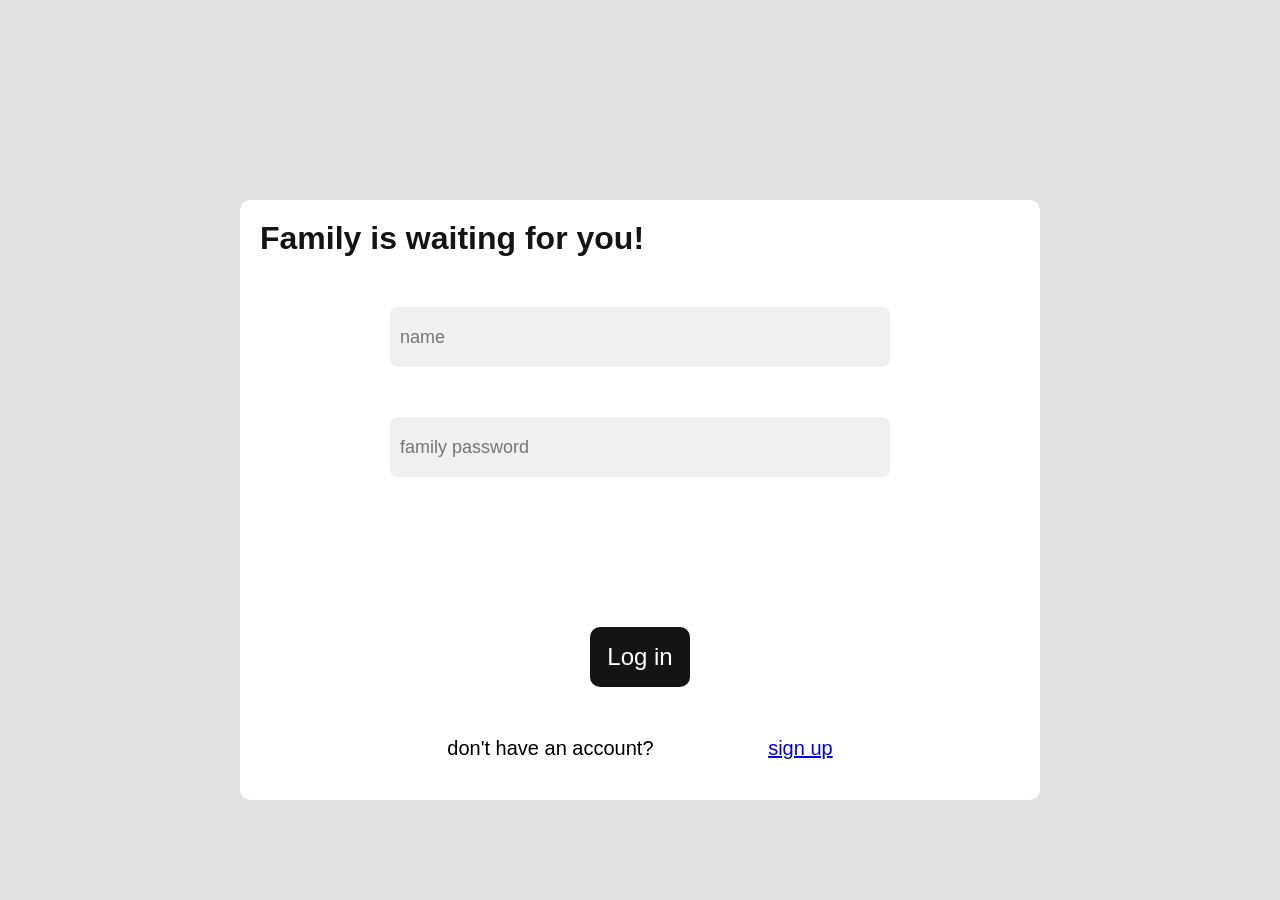
<file: Corleone/wwwroot/login.html>
﻿<!DOCTYPE html>
<html>
<head>
    <meta charset="utf-8" />
    <link href="css/signup.css" rel="stylesheet">
    <title></title>
</head>
<body>
    <div class="singup-section">
        <p class="signup-label">Family is waiting for you!</p>
        <form class="login-signup-form" name="signupForm" id="signupForm">
            <input name="username" id="username" class="logsign-input" placeholder="name" required />
            <input name="password" id="password" class="logsign-input" placeholder="family password" required />
            <div class="button-wrapper">
                <button class="logsing-button">Log in</button>
            </div>
            <div class="login-ref-wrapper">
                <p>don't have an account?</p>
                <a href="/signup.html">sign up</a>
            </div>

        </form>
    </div>
    <script>
        const form = document.querySelector("#signupForm");
        const usernameInput = document.querySelector("#username");
        const passwordInput = document.querySelector("#password");
        form.addEventListener("submit", async event => {
            event.preventDefault();
            await fetch("/login", {
                method: "POST",
                headers: {
                    "Content-Type": "application/json"
                },
                body: JSON.stringify({ username: usernameInput.value, password: passwordInput.value })
            }).then(response => {
                if (response.ok) {
                    window.location.href = "/index.html";
                    console.log("success");
                } else {
                    console.error("Error occurred while signing up.");
                }
            });

        });
    </script>
</body>
</html>
</file>
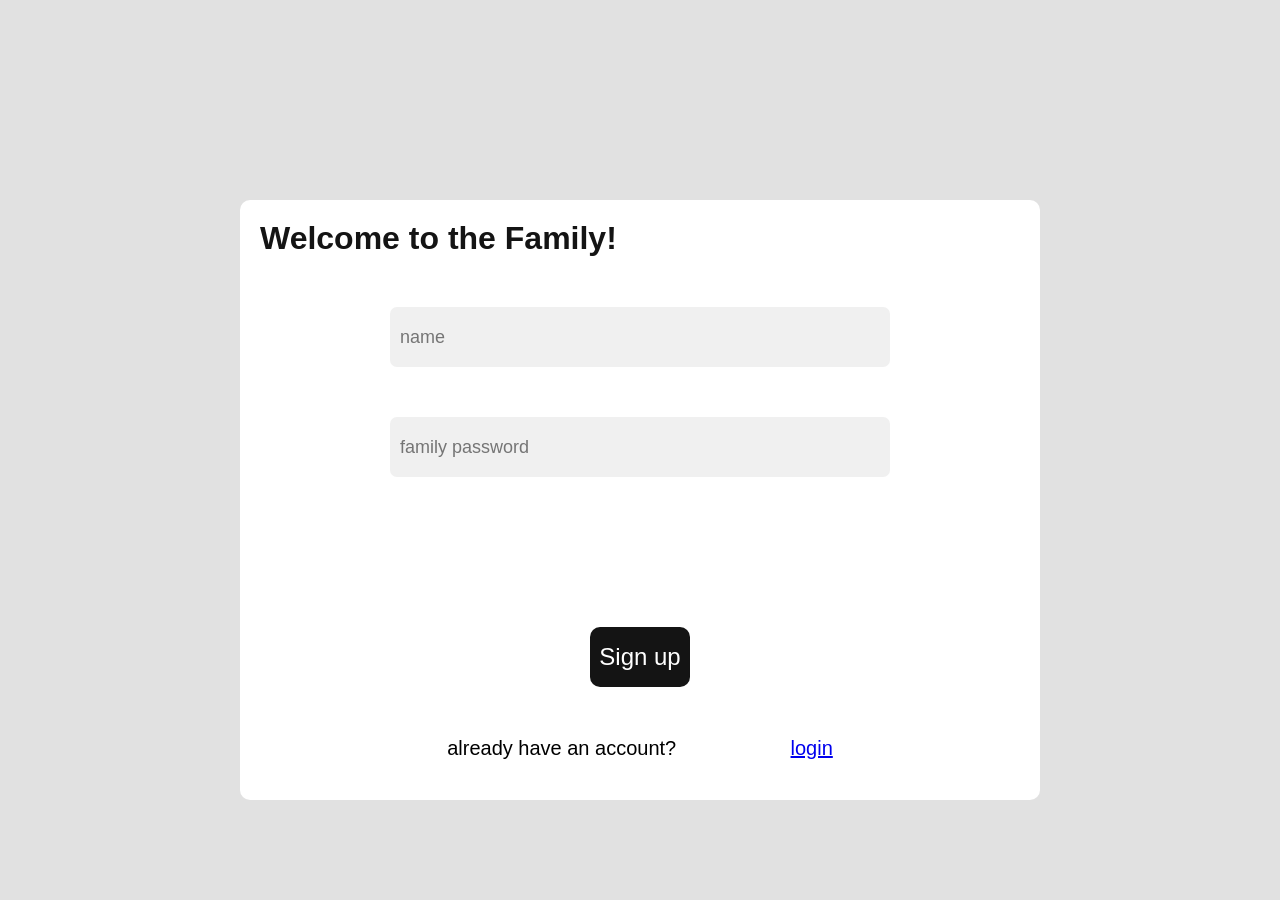
<file: Corleone/wwwroot/signup.html>
﻿<!DOCTYPE html>
<html>
<head>
    <meta charset="utf-8" />
    <link href="css/signup.css" rel="stylesheet">
    <title></title>
</head>
<body>
    <div class="singup-section">
        <p class="signup-label">Welcome to the Family!</p>
        <form class="login-signup-form" name="signupForm" id="signupForm" >
            <input name="username" id="username" class="logsign-input" placeholder="name" required />
            <input name="password" id="password" class="logsign-input" placeholder="family password" required/>
            <div class="button-wrapper">
                <button class="logsing-button">Sign up</button>
            </div>
            <div  class="login-ref-wrapper">
                <p>already have an account?</p>
                <a href="/login.html">login</a>
            </div>
           
        </form>
    </div>
    <script>
        const form = document.querySelector("#signupForm");
        const usernameInput = document.querySelector("#username");
        const passwordInput = document.querySelector("#password");
        form.addEventListener("submit", async event => {
            event.preventDefault();
            await fetch("/signup", {
                method: "POST",
                headers: {
                    "Content-Type": "application/json"
                },
                body: JSON.stringify({ username: usernameInput.value, password: passwordInput.value })
            }).then(response => {
                if (response.ok) {
                    window.location.href = "/index.html";
                    console.log("success");
                } else {
                    console.error("Error occurred while signing up.");
                }
            });

        });
    </script>
</body>
</html>
</file>
<file: Corleone/wwwroot/css/signup.css>
﻿* {
    box-sizing: border-box;
    font-family: "Inter", sans-serif;
    margin: 0;
}

body {
    width: 100vw;
    background-color: rgb(225, 225, 225);
    display:flex;
    margin:auto;
}
.singup-section {
    padding:20px;
    margin: auto;
    margin-top: 200px;
    width: 800px;
    background-color: white;
    border-radius: 10px;
    align-items:center;
    height:600px;
}
.signup-label {
    align-self:center;
    color: rgb(20, 20, 20);
    font-size:32px;
    margin:auto;
    font-weight:800;
}
.login-signup-form{
    justify-content:center;
    margin:auto;
    width:500px;
    margin-top:50px;
    gap:50px;
    display:flex;
    flex-direction:column;
}
.logsign-input {
    height: 60px;
    background-color: rgb(240, 240, 240);
    border:none;
    border-radius:7px;
    padding:10px;
    font-size:18px;

}
.logsing-button {
    background-color: rgb(20, 20, 20);
    color: white;
    font-size:24px;

    justify-self:center;
    width:100px;
    border:none;
    height:60px;
    border-radius:10px;

}
    .logsing-button:hover {
        color: rgb(240, 240, 240);
        transition:0.5s
    }
.button-wrapper {
    margin: auto;
    margin-top: 100px;
    height: 60px;
    display: flex;
    justify-content: space-around;
    align-items: center;
}

.login-ref-wrapper {
    display: flex;
    flex-direction: row;
    font-size: 20px;
    justify-content: space-around;
}
</file>
